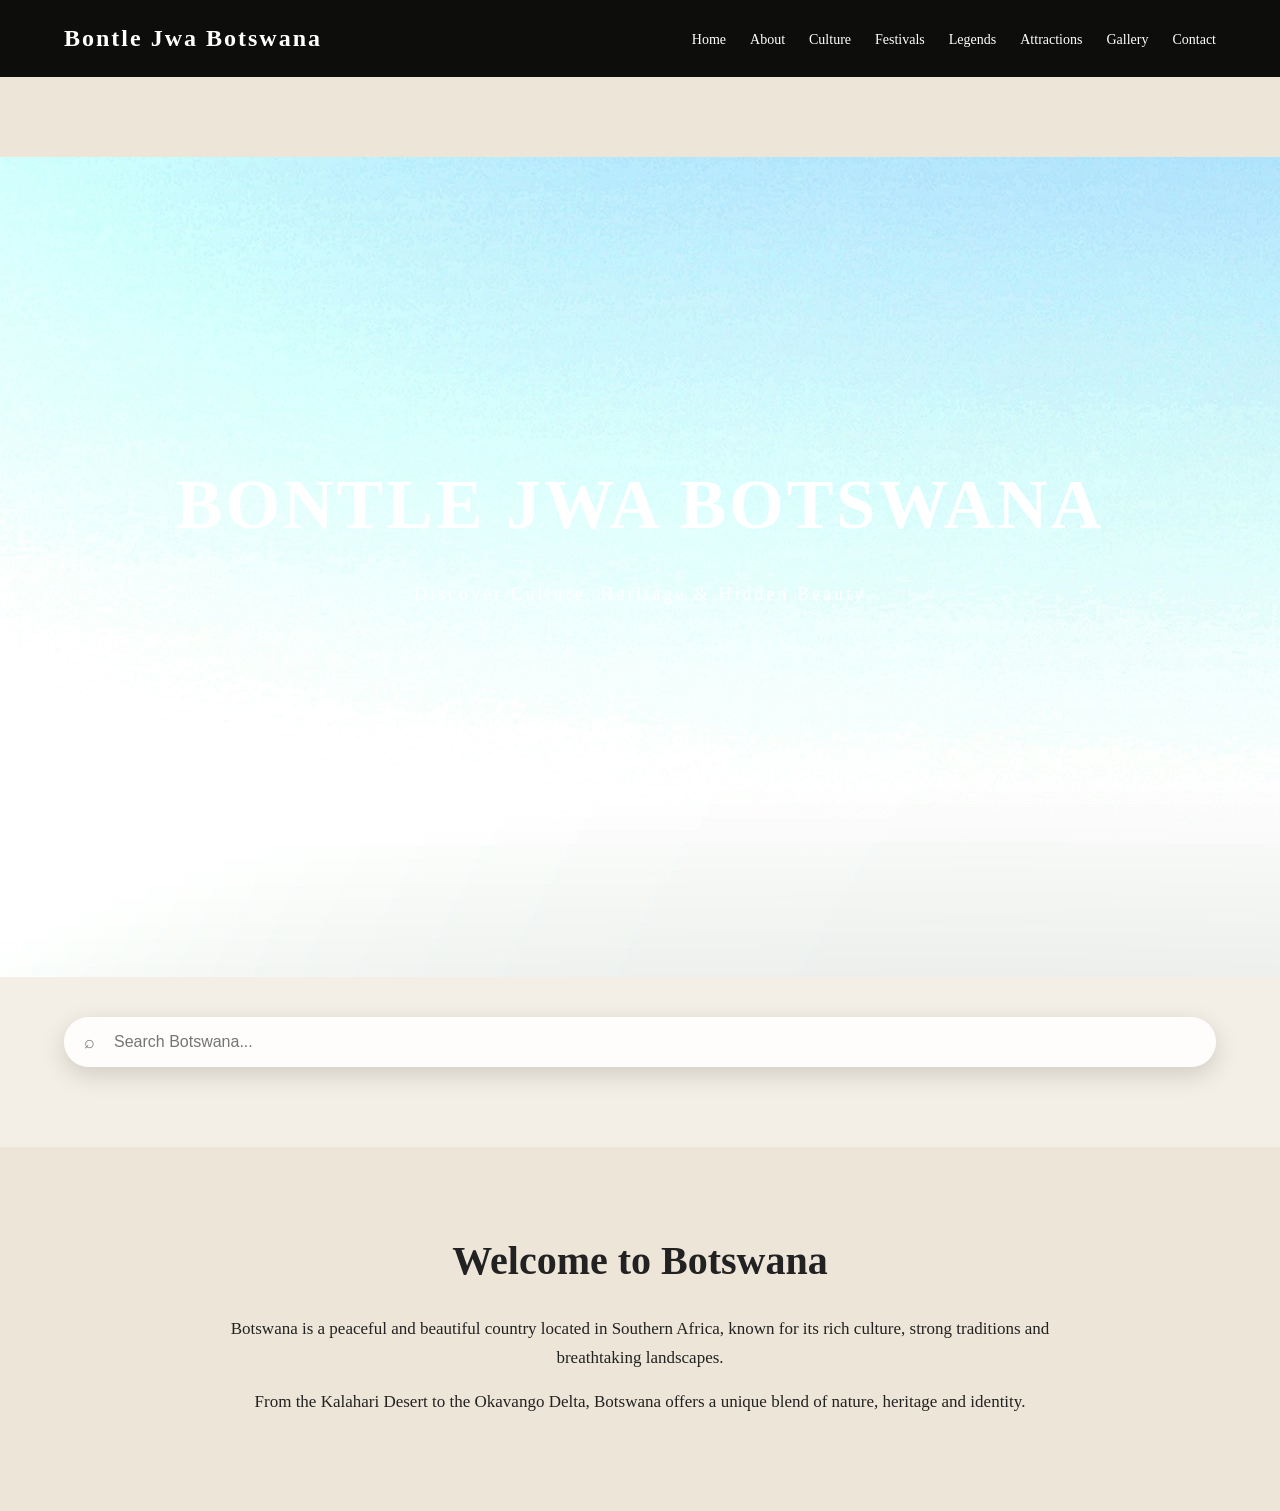
<file: index.html>
<!DOCTYPE html>
<html lang="en">
<head>
<meta charset="UTF-8">
<meta name="viewport" content="width=device-width, initial-scale=1.0">
<title>Bontle Jwa Botswana</title>
<link rel="stylesheet" href="style.css">
</head>

<body>

<!-- HEADER -->

<header>
    <div class="container">
        <h1>Bontle Jwa Botswana</h1>
       
        <nav>
            <a href="index.html">Home</a>
            <a href="about.html">About</a>
            <a href="culture.html">Culture</a>
            <a href="festivals.html">Festivals</a>
            <a href="legends.html">Legends</a>
            <a href="attractions.html">Attractions</a>
            <a href="gallery.html">Gallery</a>
            <a href="contact.html">Contact</a>
        </nav>
    </div>
</header>

<!-- HERO (FULL WIDTH — NO CONTAINER) -->

<section class="home-hero">

    <img src="images/hero.jpg" alt="Botswana Landscape">

    <div class="hero-text">
        <h2>Bontle Jwa Botswana</h2>
        <p>Discover Culture, Heritage & Hidden Beauty</p>
    </div>

</section>

<!-- SEARCH -->
<section class="search-section">
    <div class="container">

        <div class="search-box">

            <span class="search-icon">⌕</span>

            <input 
                type="text" 
                id="searchInput" 
                placeholder="Search Botswana..."
            >

        </div>

    </div>
</section>

<!-- INTRO -->

<section class="festival-intro">
    <div class="container">

        <h3>Welcome to Botswana</h3>

        <p>
            Botswana is a peaceful and beautiful country located in Southern Africa,
            known for its rich culture, strong traditions and breathtaking landscapes.
        </p>

        <p>
            From the Kalahari Desert to the Okavango Delta, Botswana offers
            a unique blend of nature, heritage and identity.
        </p>

    </div>
</section>
</file>
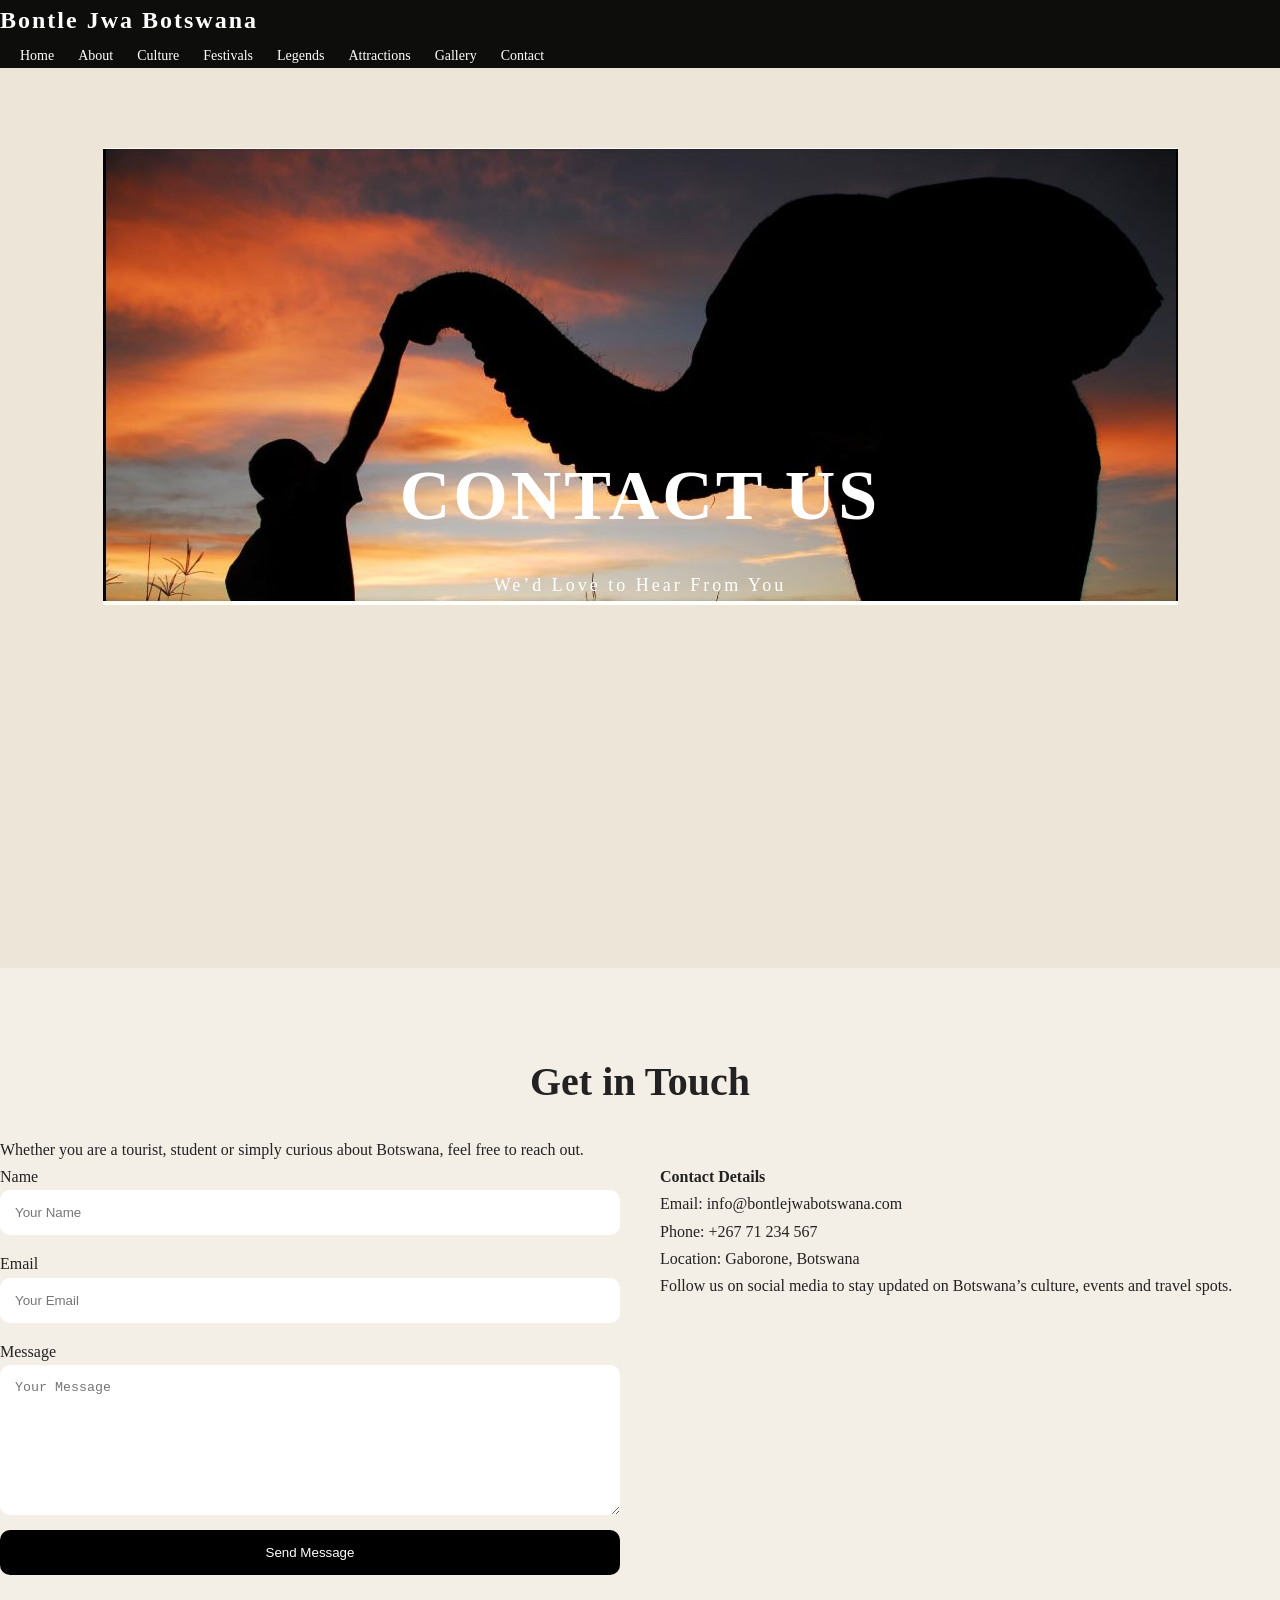
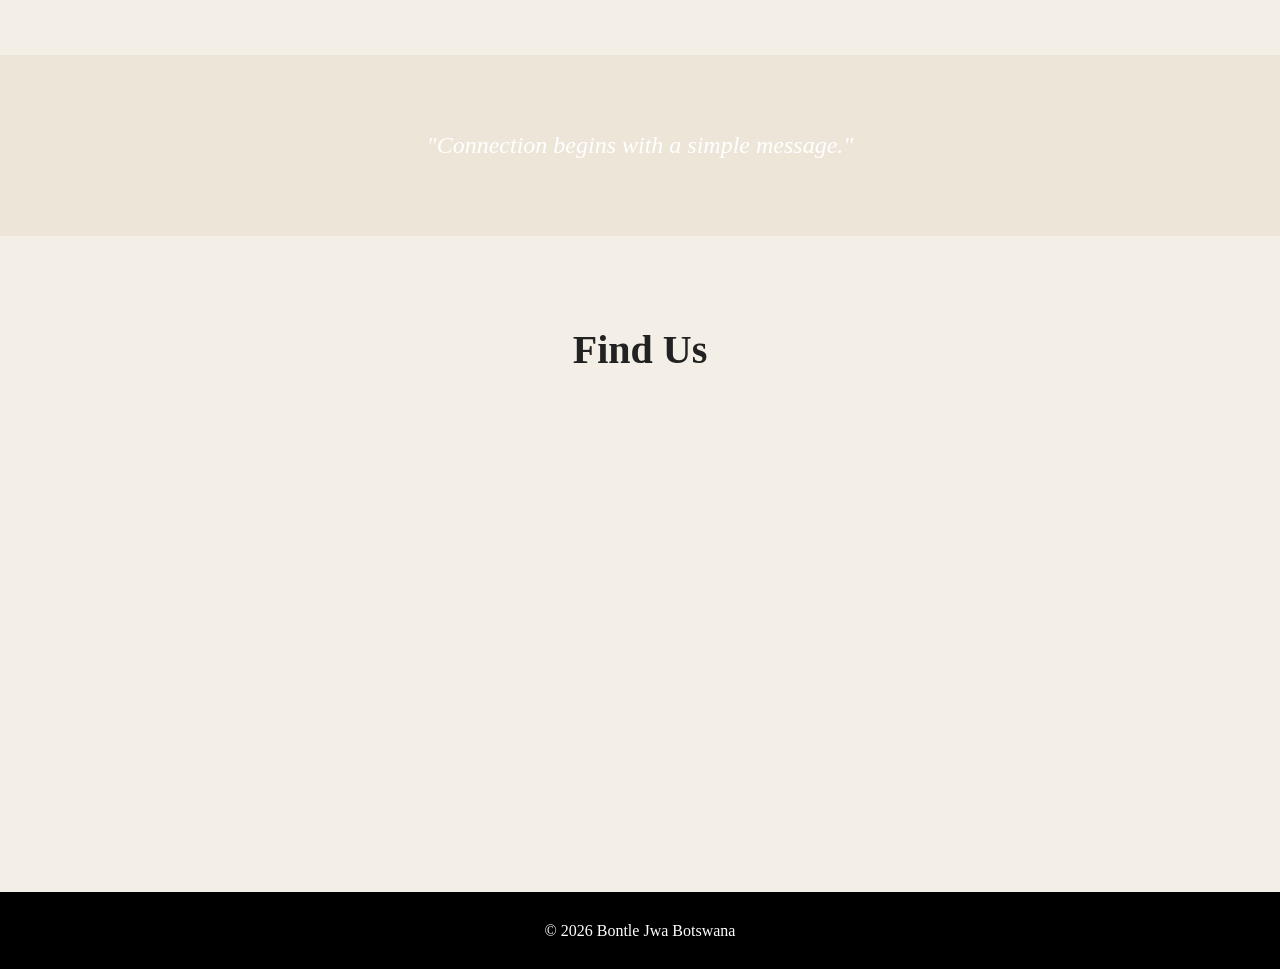
<file: contact.html>
<!DOCTYPE html>
<html lang="en">
<head>
<meta charset="UTF-8">
<meta name="viewport" content="width=device-width, initial-scale=1.0">
<title>Contact | Bontle Jwa Botswana</title>
<link rel="stylesheet" href="style.css">
</head>

<body>

<header>
    <h1>Bontle Jwa Botswana</h1>
    

    <nav>
        <a href="index.html">Home</a>
        <a href="about.html">About</a>
        <a href="culture.html">Culture</a>
        <a href="festivals.html">Festivals</a>
        <a href="legends.html">Legends</a>
        <a href="attractions.html">Attractions</a>
        <a href="gallery.html">Gallery</a>
        <a href="contact.html">Contact</a>
    </nav>
</header>

<!-- HERO -->

<section class="contact-hero">
    <img src="images/contact-hero.jpg" alt="Contact Botswana">

    <div class="hero-text">
        <h2>Contact Us</h2>
        <p>We’d Love to Hear From You</p>
    </div>
</section>

<!-- CONTACT INFO -->

<section class="contact-section">

    <h3>Get in Touch</h3>

    <p>
        Whether you are a tourist, student or simply curious about Botswana,
        feel free to reach out.
    </p>

    <div class="contact-container">

        <!-- FORM -->

        <form>

            <label>Name</label>
            <input type="text" placeholder="Your Name" required>

            <label>Email</label>
            <input type="email" placeholder="Your Email" required>

            <label>Message</label>
            <textarea placeholder="Your Message" rows="5" required></textarea>

            <button type="submit">Send Message</button>

        </form>

        <!-- INFO -->

        <div class="contact-info">

            <h4>Contact Details</h4>

            <p>Email: info@bontlejwabotswana.com</p>
            <p>Phone: +267 71 234 567</p>
            <p>Location: Gaborone, Botswana</p>

            <p>
                Follow us on social media to stay updated
                on Botswana’s culture, events and travel spots.
            </p>

        </div>

    </div>

</section>

<!-- QUOTE -->

<section class="quote-section">
    <p>"Connection begins with a simple message."</p>
</section>

<section>
    <div class="container">

        <h3>Find Us</h3>

        <iframe 
            src="https://www.google.com/maps?q=Gaborone,Botswana&output=embed"
            width="100%" 
            height="400" 
            style="border:0;">
        </iframe>

    </div>
</section>

<footer>
    <p>&copy; 2026 Bontle Jwa Botswana</p>
</footer>

</body>
</html>
</file>
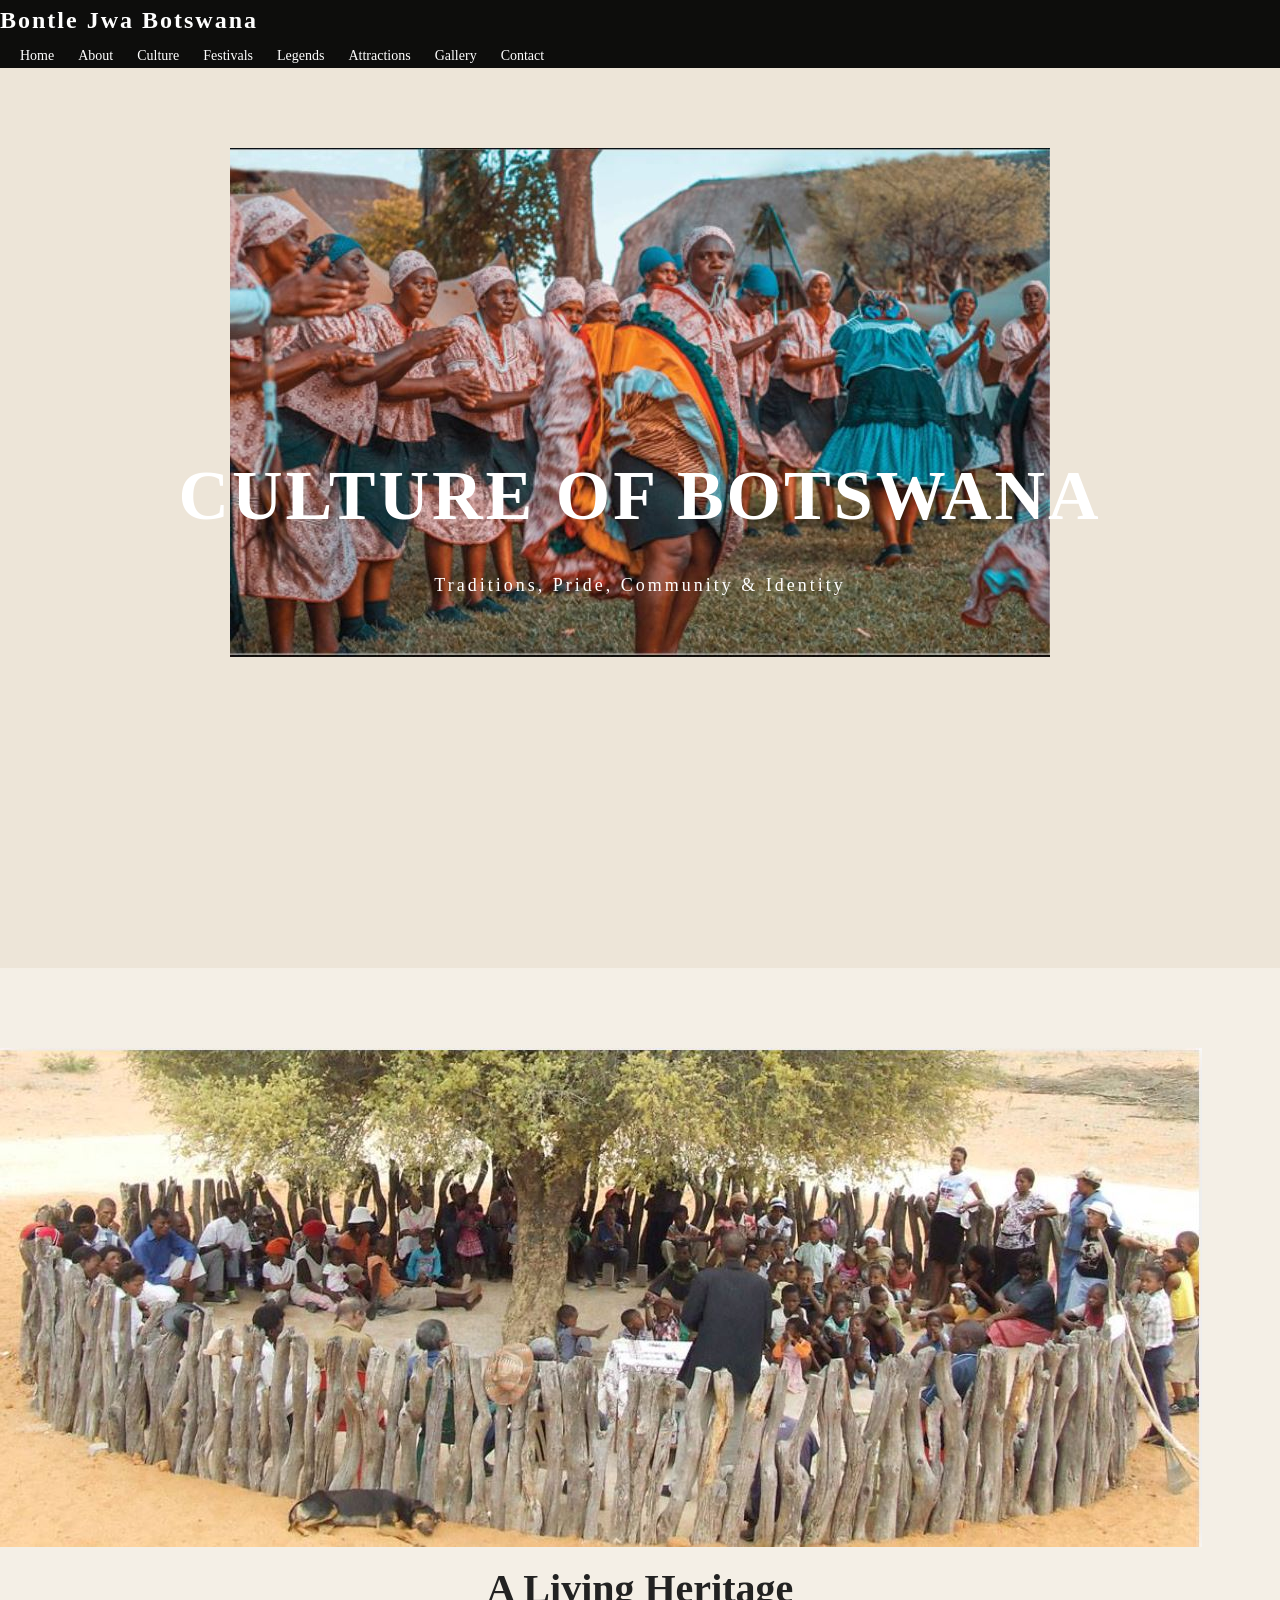
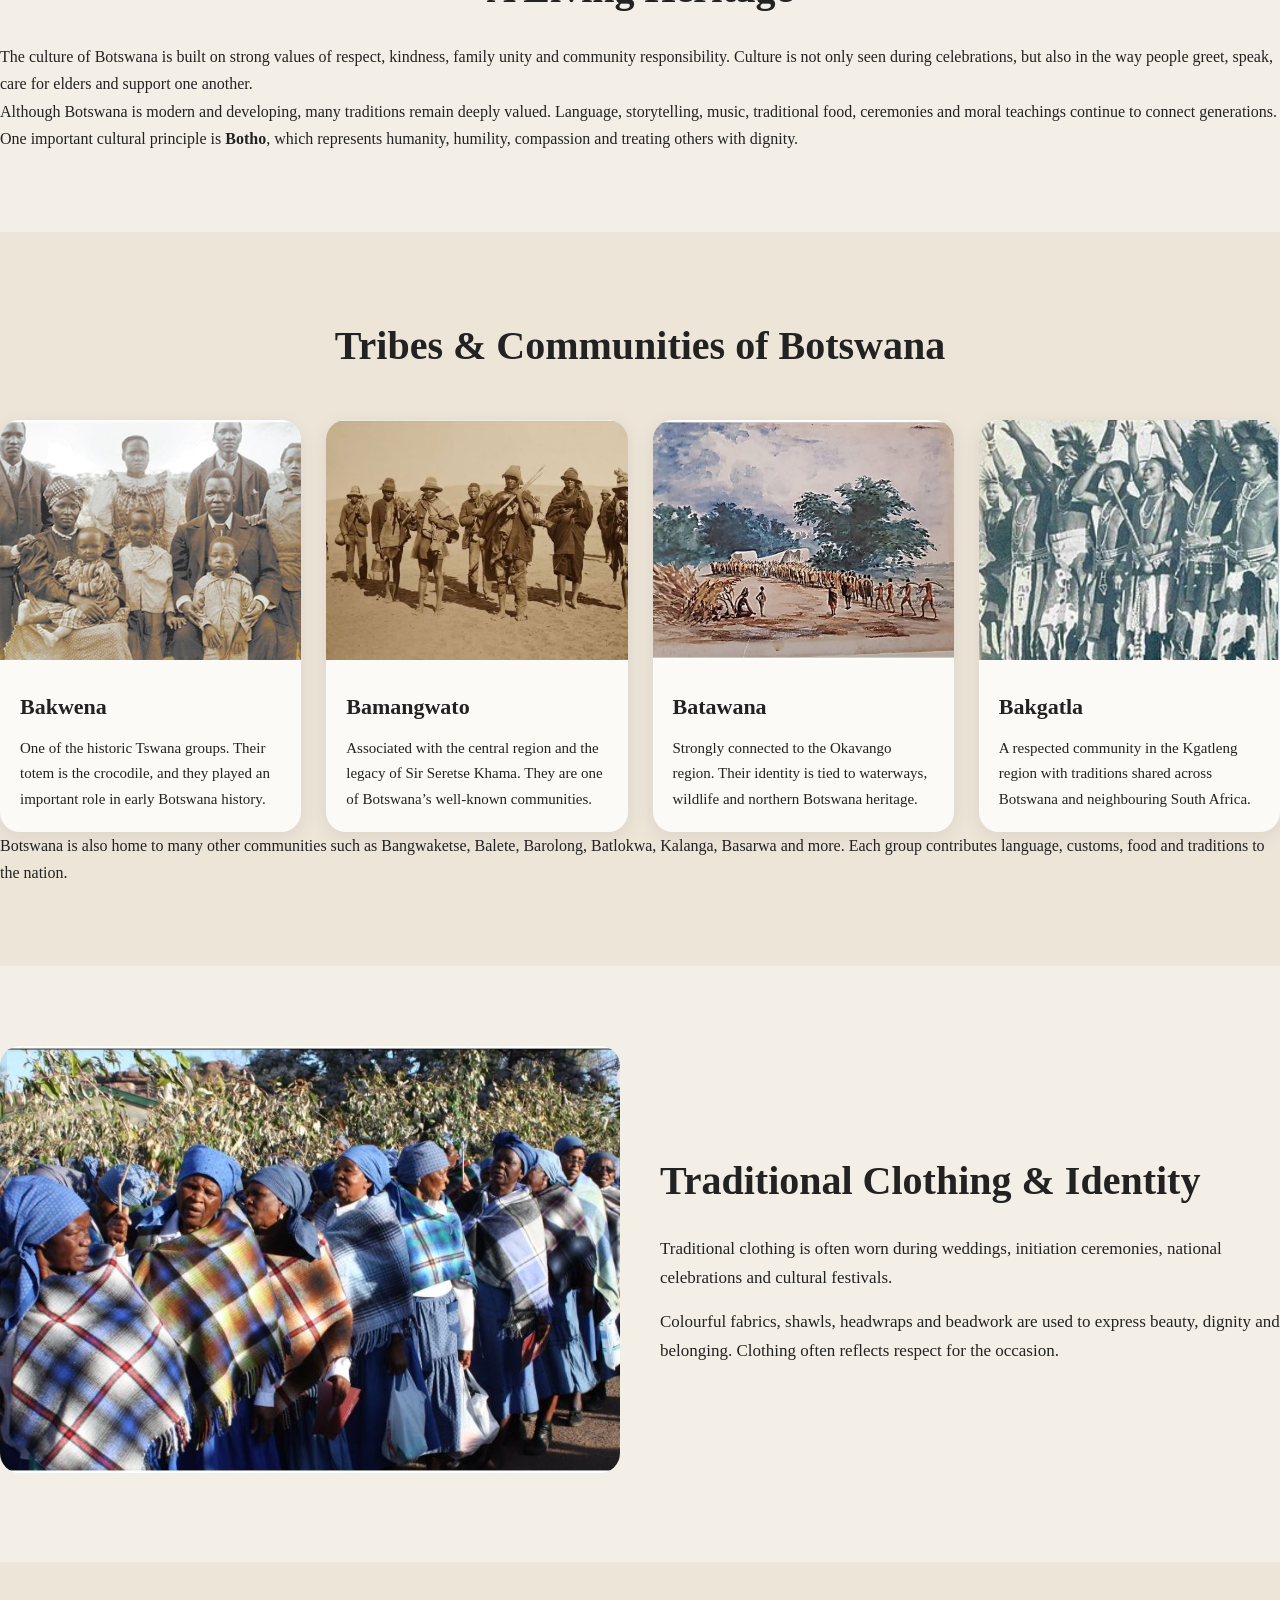
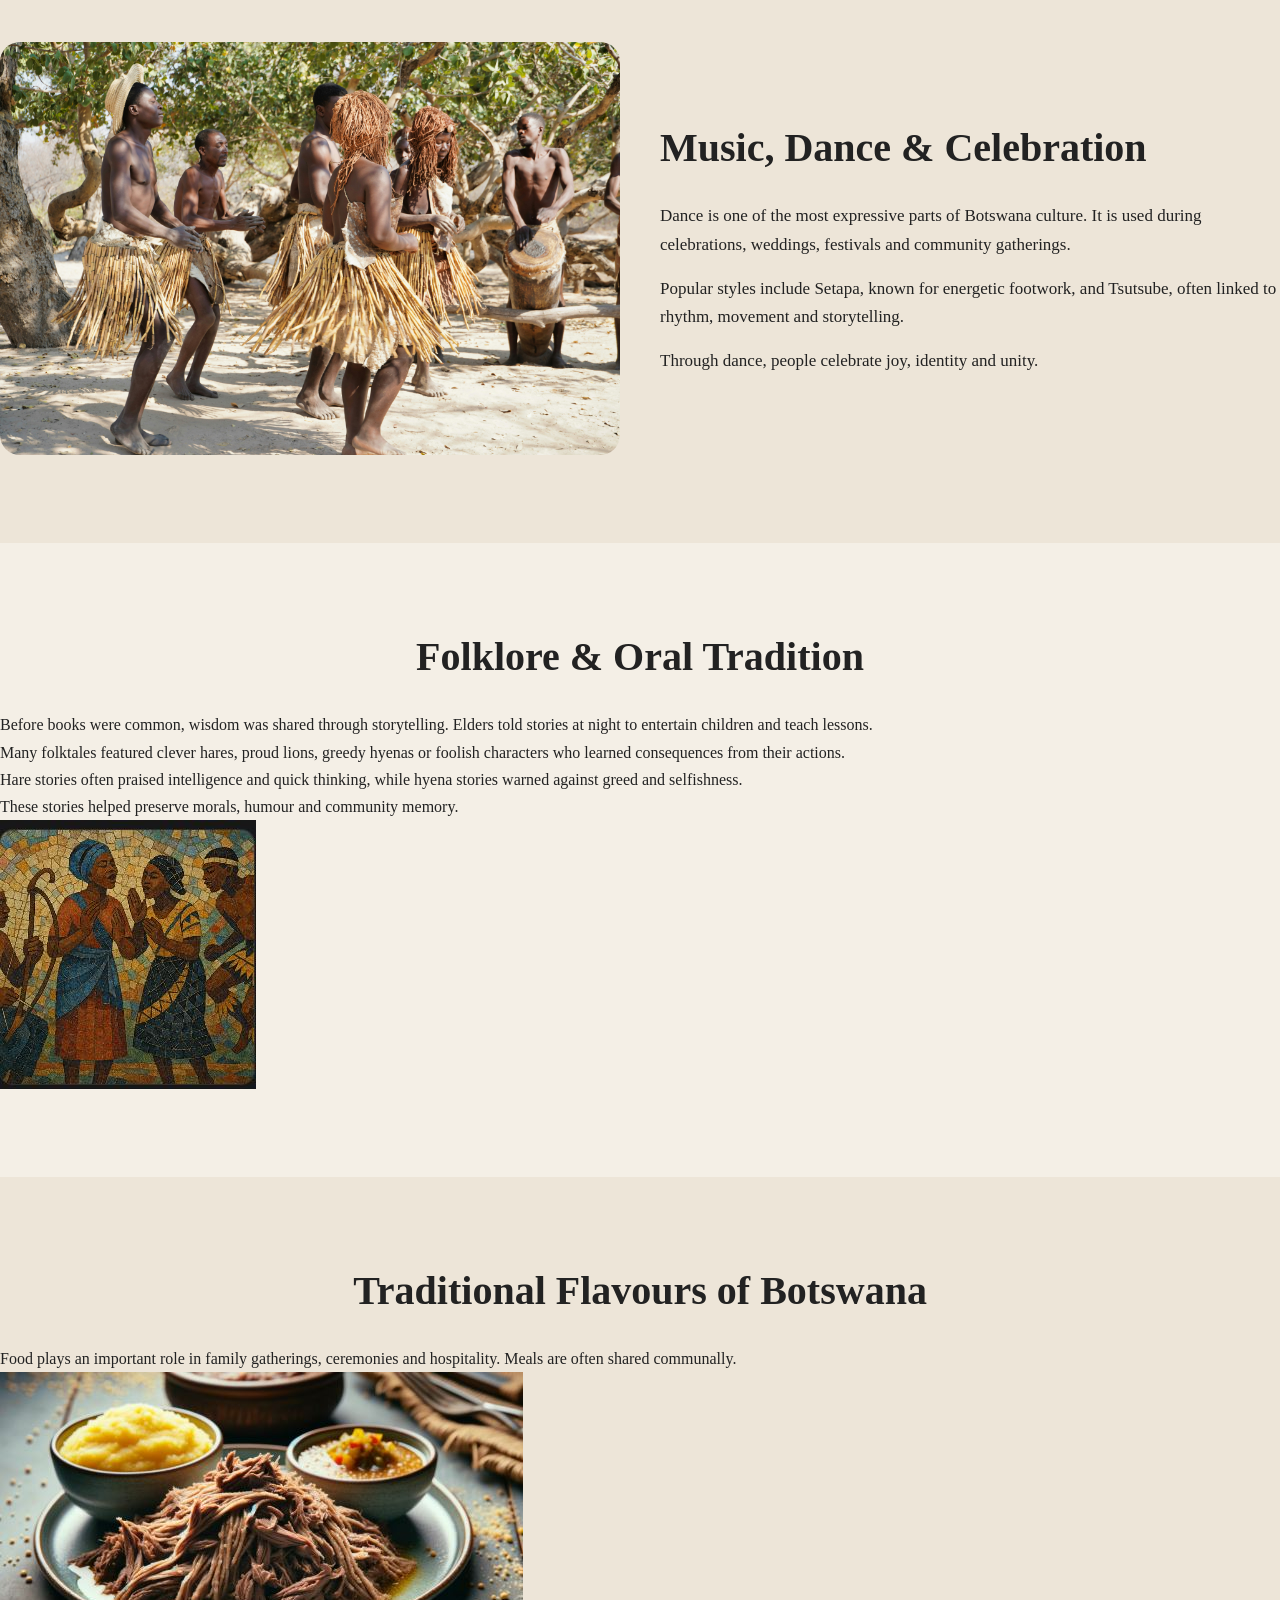
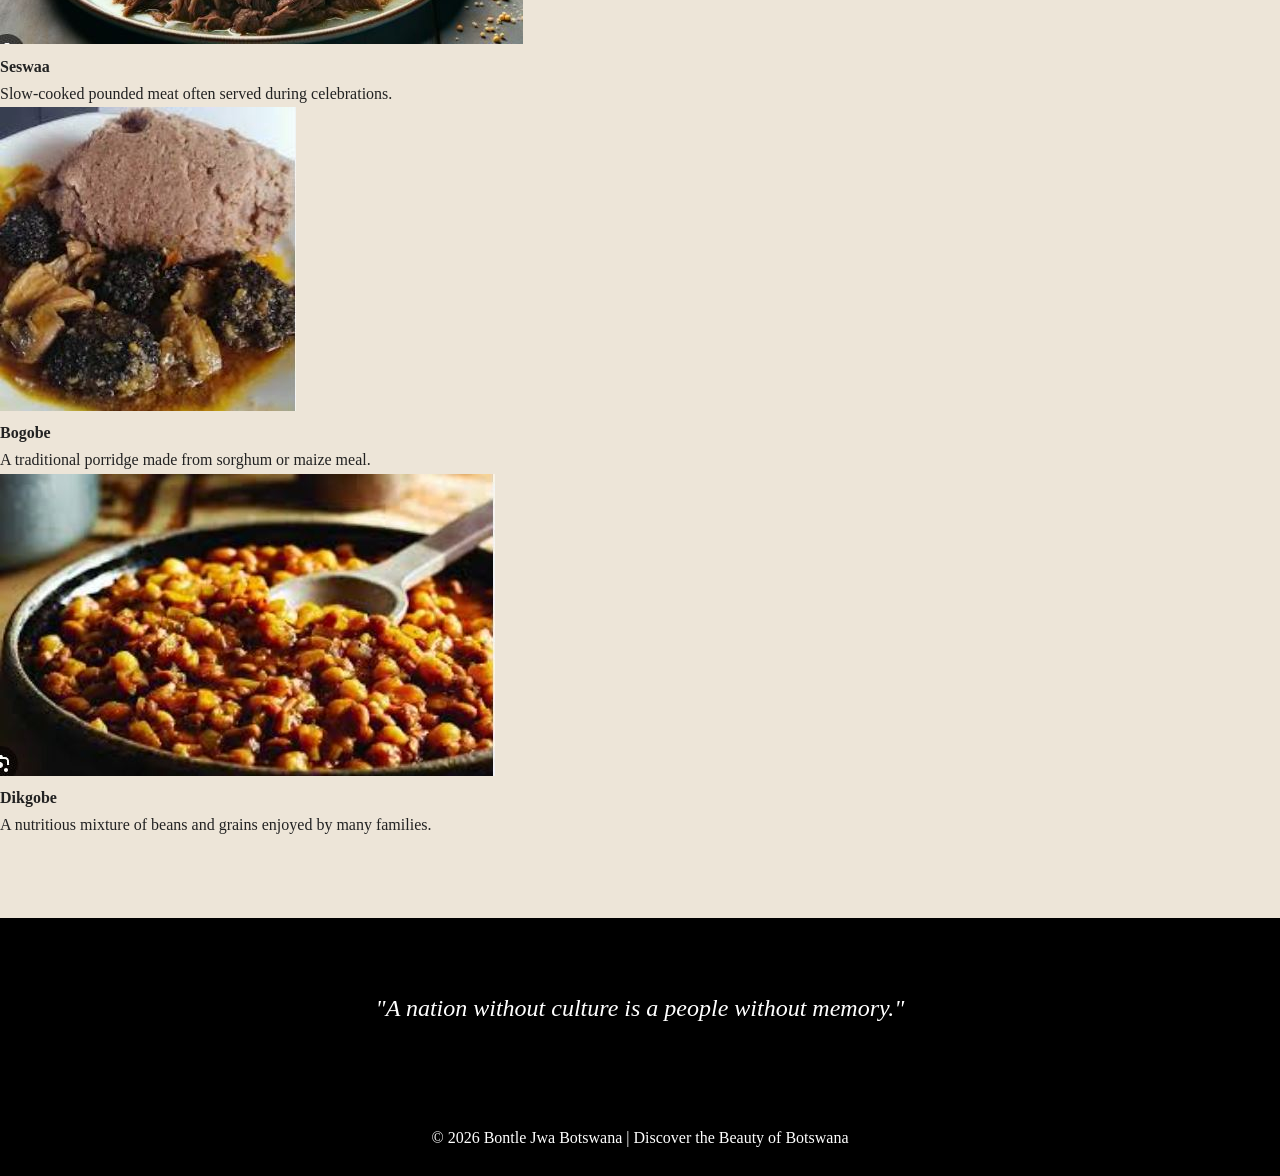
<file: culture.html>
<!DOCTYPE html>
<html lang="en">
<head>
<meta charset="UTF-8">
<meta name="viewport" content="width=device-width, initial-scale=1.0">
<title>Culture | Bontle Jwa Botswana</title>
<link rel="stylesheet" href="style.css">
</head>

<body>

<header>
    <h1>Bontle Jwa Botswana</h1>
   

    <nav>
        <a href="index.html">Home</a>
        <a href="about.html">About</a>
        <a href="culture.html">Culture</a>
        <a href="festivals.html">Festivals</a>
        <a href="legends.html">Legends</a>
        <a href="attractions.html">Attractions</a>
        <a href="gallery.html">Gallery</a>
        <a href="contact.html">Contact</a>
    </nav>
</header>

<!-- HERO SECTION -->

<section class="culture-hero">
    <img src="images/culture-hero.jpg" alt="Traditional Botswana Dance">

    <div class="hero-text">
        <h2>Culture of Botswana</h2>
        <p>Traditions, Pride, Community & Identity</p>
    </div>
</section>

<!-- INTRODUCTION -->

<section class="culture-intro">

    <div class="intro-image">
        <img src="images/kgotla.jpg" alt="Botswana Community">
    </div>

    <div class="intro-text">
        <h3>A Living Heritage</h3>

        <p>
            The culture of Botswana is built on strong values of respect,
            kindness, family unity and community responsibility. Culture is
            not only seen during celebrations, but also in the way people greet,
            speak, care for elders and support one another.
        </p>

        <p>
            Although Botswana is modern and developing, many traditions remain
            deeply valued. Language, storytelling, music, traditional food,
            ceremonies and moral teachings continue to connect generations.
        </p>

        <p>
            One important cultural principle is <strong>Botho</strong>, which
            represents humanity, humility, compassion and treating others with dignity.
        </p>
    </div>

</section>

<!-- TRIBES SECTION -->

<section class="culture-cards">

    <h3>Tribes & Communities of Botswana</h3>

    <div class="card-container">

        <div class="card">
            <img src="images/bakwena1.jpg" alt="Bakwena">
            <h4>Bakwena</h4>
            <p>
                One of the historic Tswana groups. Their totem is the crocodile,
                and they played an important role in early Botswana history.
            </p>
        </div>

        <div class="card">
            <img src="images/bamangwato.jpg" alt="Bamangwato">
            <h4>Bamangwato</h4>
            <p>
                Associated with the central region and the legacy of Sir Seretse Khama.
                They are one of Botswana’s well-known communities.
            </p>
        </div>

        <div class="card">
            <img src="images/batawana.jpg" alt="Batawana">
            <h4>Batawana</h4>
            <p>
                Strongly connected to the Okavango region. Their identity is tied
                to waterways, wildlife and northern Botswana heritage.
            </p>
        </div>

        <div class="card">
            <img src="images/bakgatla.jpg" alt="Bakgatla">
            <h4>Bakgatla</h4>
            <p>
                A respected community in the Kgatleng region with traditions
                shared across Botswana and neighbouring South Africa.
            </p>
        </div>

    </div>

    <p>
        Botswana is also home to many other communities such as Bangwaketse,
        Balete, Barolong, Batlokwa, Kalanga, Basarwa and more. Each group
        contributes language, customs, food and traditions to the nation.
    </p>

</section>

<!-- CLOTHING SECTION -->

<section class="feature-section">

    <div class="feature-image">
        <img src="images/bakwena.jpg" alt="Traditional Clothing">
    </div>

    <div class="feature-text">
        <h3>Traditional Clothing & Identity</h3>

        <p>
            Traditional clothing is often worn during weddings,
            initiation ceremonies, national celebrations and cultural festivals.
        </p>

        <p>
            Colourful fabrics, shawls, headwraps and beadwork are used to express
            beauty, dignity and belonging. Clothing often reflects respect for the occasion.
        </p>
    </div>

</section>

<!-- MUSIC -->

<section class="feature-section">

    <div class="feature-image">
        <img src="images/drums.jpg" alt="Traditional Dance">
    </div>

    <div class="feature-text">
        <h3>Music, Dance & Celebration</h3>

        <p>
            Dance is one of the most expressive parts of Botswana culture.
            It is used during celebrations, weddings, festivals and community gatherings.
        </p>

        <p>
            Popular styles include Setapa, known for energetic footwork,
            and Tsutsube, often linked to rhythm, movement and storytelling.
        </p>

        <p>
            Through dance, people celebrate joy, identity and unity.
        </p>
    </div>

</section>

<!-- FOLKLORE -->

<section class="story-section">

    <div class="story-text">
        <h3>Folklore & Oral Tradition</h3>

        <p>
            Before books were common, wisdom was shared through storytelling.
            Elders told stories at night to entertain children and teach lessons.
        </p>

        <p>
            Many folktales featured clever hares, proud lions, greedy hyenas
            or foolish characters who learned consequences from their actions.
        </p>

        <p>
            Hare stories often praised intelligence and quick thinking,
            while hyena stories warned against greed and selfishness.
        </p>

        <p>
            These stories helped preserve morals, humour and community memory.
        </p>
    </div>

    <div class="story-image">
        <img src="images/storytelling.jpg" alt="Storytelling">
    </div>

</section>

<!-- FOOD -->

<section class="food-gallery">

    <h3>Traditional Flavours of Botswana</h3>

    <p>
        Food plays an important role in family gatherings, ceremonies
        and hospitality. Meals are often shared communally.
    </p>

    <div class="food-row">

        <div>
            <img src="images/seswaa.jpg" alt="Seswaa">
            <p>
                <strong>Seswaa</strong><br>
                Slow-cooked pounded meat often served during celebrations.
            </p>
        </div>

        <div>
            <img src="images/bogobe.jpg" alt="Bogobe">
            <p>
                <strong>Bogobe</strong><br>
                A traditional porridge made from sorghum or maize meal.
            </p>
        </div>

        <div>
            <img src="images/dikgobe.jpg" alt="Dikgobe">
            <p>
                <strong>Dikgobe</strong><br>
                A nutritious mixture of beans and grains enjoyed by many families.
            </p>
        </div>

    </div>

</section>

<!-- QUOTE -->

<section class="quote-section">
    <p>"A nation without culture is a people without memory."</p>
</section>

<footer>
    <p>&copy; 2026 Bontle Jwa Botswana | Discover the Beauty of Botswana</p>
</footer>

</body>
</html>
</file>
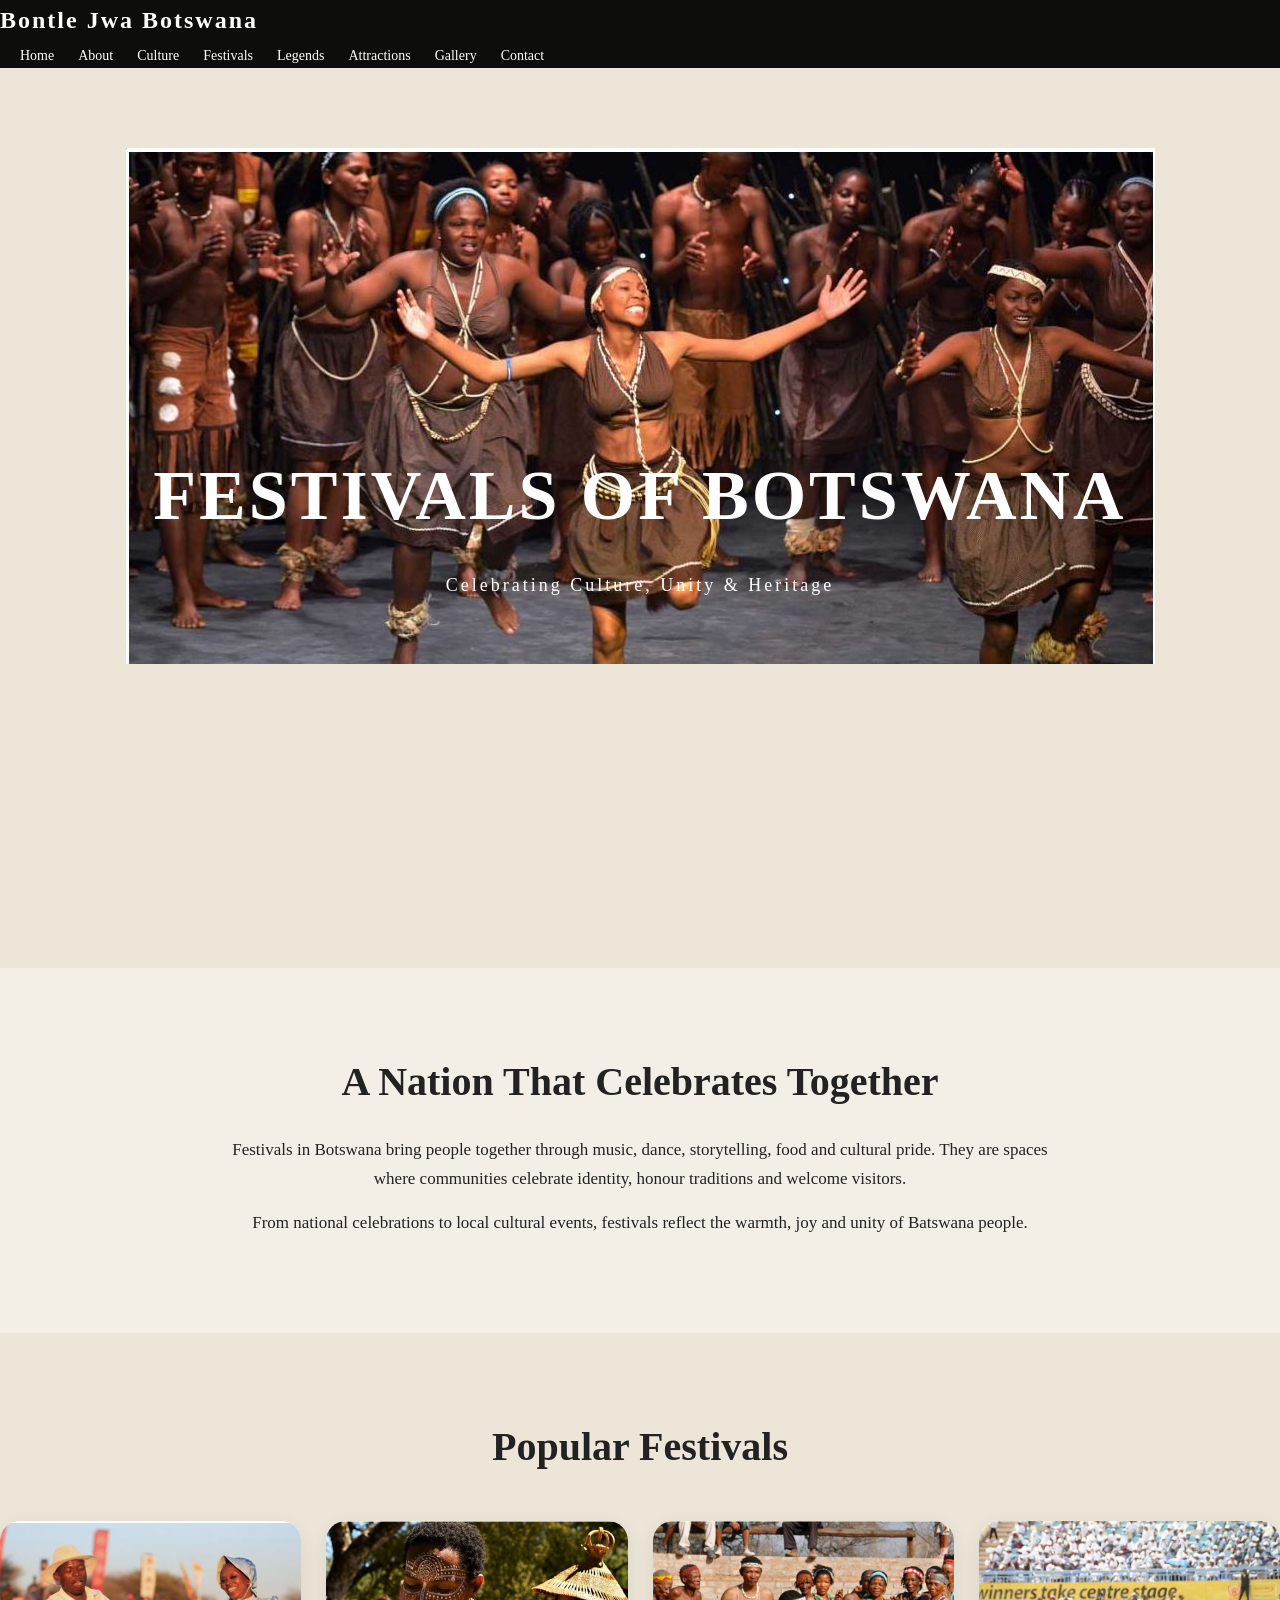
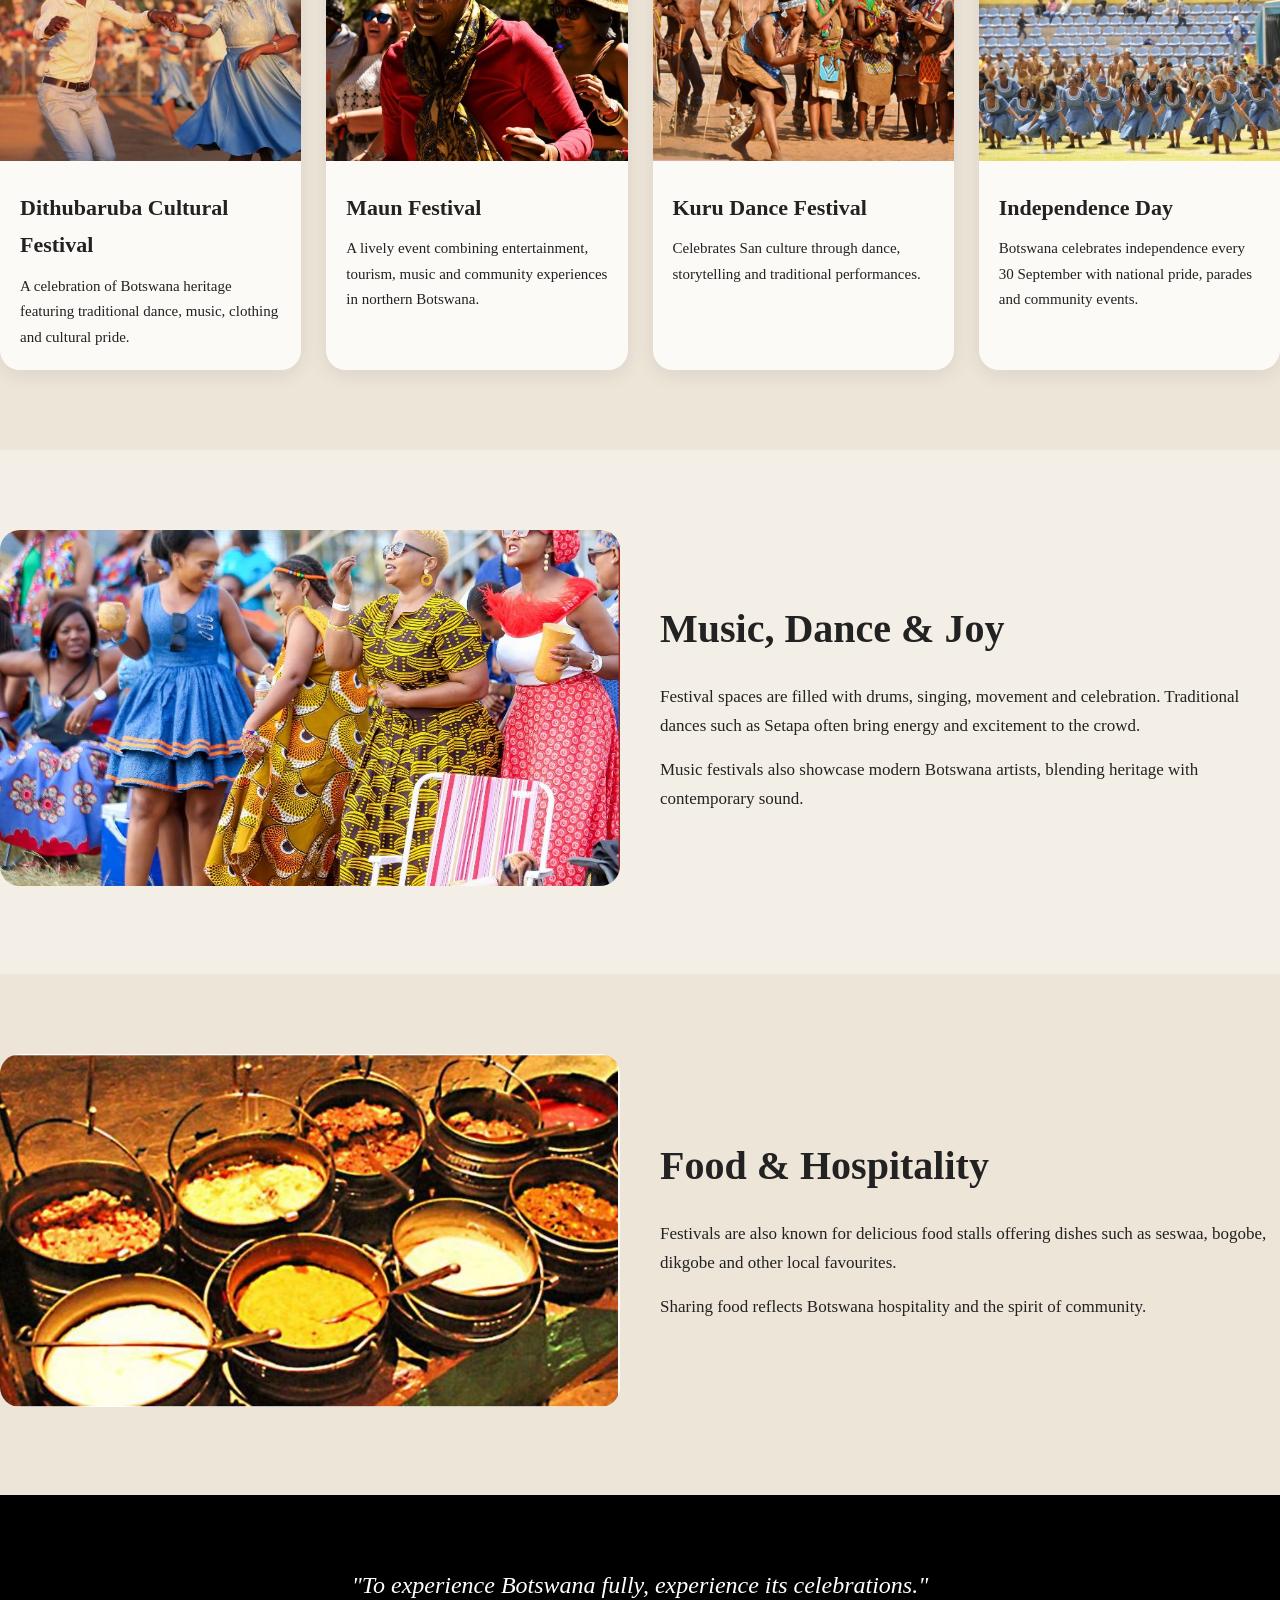
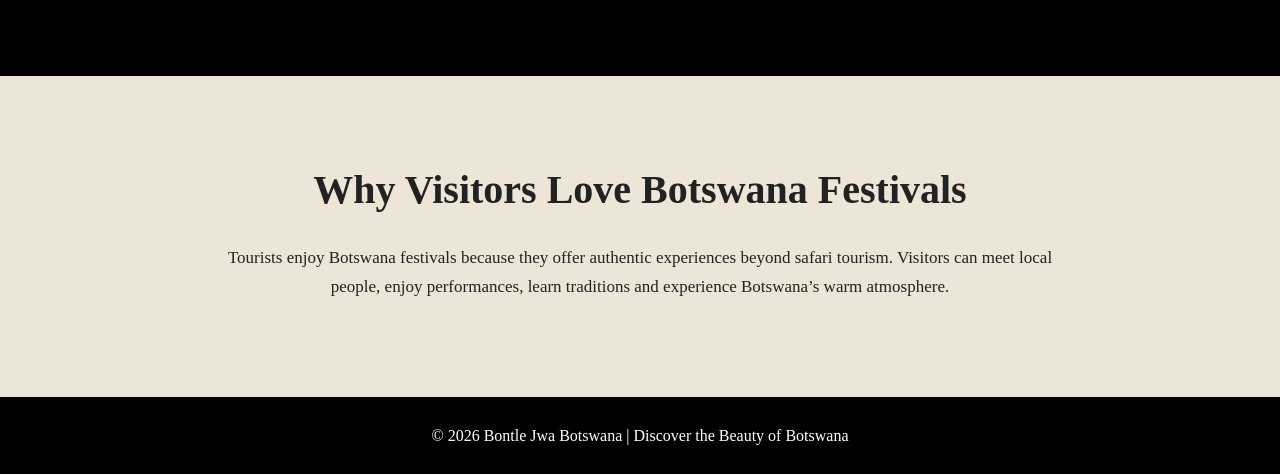
<file: festivals.html>
<!DOCTYPE html>
<html lang="en">
<head>
<meta charset="UTF-8">
<meta name="viewport" content="width=device-width, initial-scale=1.0">
<title>Festivals | Bontle Jwa Botswana</title>
<link rel="stylesheet" href="style.css">
</head>

<body>

<header>
    <h1>Bontle Jwa Botswana</h1>
   

    <nav>
        <a href="index.html">Home</a>
        <a href="about.html">About</a>
        <a href="culture.html">Culture</a>
        <a href="festivals.html">Festivals</a>
        <a href="legends.html">Legends</a>
        <a href="attractions.html">Attractions</a>
        <a href="gallery.html">Gallery</a>
        <a href="contact.html">Contact</a>
    </nav>
</header>

<!-- HERO SECTION -->

<section class="festival-hero">

    <img src="images/festival-hero.jpg" alt="Botswana Festival Celebration">

    <div class="hero-text">
        <h2>Festivals of Botswana</h2>
        <p>Celebrating Culture, Unity & Heritage</p>
    </div>

</section>

<!-- INTRO -->

<section class="festival-intro">

    <h3>A Nation That Celebrates Together</h3>

    <p>
        Festivals in Botswana bring people together through music,
        dance, storytelling, food and cultural pride.
        They are spaces where communities celebrate identity,
        honour traditions and welcome visitors.
    </p>

    <p>
        From national celebrations to local cultural events,
        festivals reflect the warmth, joy and unity of Batswana people.
    </p>

</section>

<!-- FESTIVAL CARDS -->

<section class="festival-grid">

    <h3>Popular Festivals</h3>

    <div class="card-container">

        <div class="card">
            <img src="images/dithubaruba.jpg" alt="Dithubaruba Festival">
            <h4>Dithubaruba Cultural Festival</h4>
            <p>
                A celebration of Botswana heritage featuring traditional dance,
                music, clothing and cultural pride.
            </p>
        </div>

        <div class="card">
            <img src="images/maun-festival.jpg" alt="Maun Festival">
            <h4>Maun Festival</h4>
            <p>
                A lively event combining entertainment, tourism,
                music and community experiences in northern Botswana.
            </p>
        </div>

        <div class="card">
            <img src="images/kuru-dance.jpg" alt="Kuru Dance Festival">
            <h4>Kuru Dance Festival</h4>
            <p>
                Celebrates San culture through dance,
                storytelling and traditional performances.
            </p>
        </div>

        <div class="card">
            <img src="images/independence-day.jpg" alt="Independence Day">
            <h4>Independence Day</h4>
            <p>
                Botswana celebrates independence every 30 September
                with national pride, parades and community events.
            </p>
        </div>

    </div>

</section>

<!-- MUSIC SECTION -->

<section class="feature-section">

    <div class="feature-image">
        <img src="images/music-festival.jpg" alt="Music Festival">
    </div>

    <div class="feature-text">

        <h3>Music, Dance & Joy</h3>

        <p>
            Festival spaces are filled with drums, singing,
            movement and celebration. Traditional dances such as
            Setapa often bring energy and excitement to the crowd.
        </p>

        <p>
            Music festivals also showcase modern Botswana artists,
            blending heritage with contemporary sound.
        </p>

    </div>

</section>

<!-- FOOD SECTION -->

<section class="feature-section">

    <div class="feature-image">
        <img src="images/festival-food.jpg" alt="Festival Food">
    </div>

    <div class="feature-text">

        <h3>Food & Hospitality</h3>

        <p>
            Festivals are also known for delicious food stalls
            offering dishes such as seswaa, bogobe,
            dikgobe and other local favourites.
        </p>

        <p>
            Sharing food reflects Botswana hospitality and
            the spirit of community.
        </p>

    </div>

</section>

<!-- VISITOR EXPERIENCE -->

<section class="quote-section">
    <p>"To experience Botswana fully, experience its celebrations."</p>
</section>

<!-- TOURIST SECTION -->

<section class="festival-intro">

    <h3>Why Visitors Love Botswana Festivals</h3>

    <p>
        Tourists enjoy Botswana festivals because they offer
        authentic experiences beyond safari tourism.
        Visitors can meet local people, enjoy performances,
        learn traditions and experience Botswana’s warm atmosphere.
    </p>

</section>

<footer>
    <p>&copy; 2026 Bontle Jwa Botswana | Discover the Beauty of Botswana</p>
</footer>

</body>
</html>
</file>
<file: style.css>
/* =========================
   RESET + GLOBAL
========================= */

*{
    margin: 0;
    padding: 0;
    box-sizing: border-box;
}

html{
    scroll-behavior: smooth;
}

body{
    font-family: Georgia, "Times New Roman", serif;
    background: #f4efe6;
    color: #222;
    line-height: 1.7;
}

/* =========================
   CONTAINER
========================= */

.container{
    width: 90%;
    max-width: 1200px;
    margin: auto;
}

/* =========================
   HEADER
========================= */

header{
    background: rgba(0,0,0,0.95);
    position: sticky;
    top: 0;
    z-index: 1000;
    backdrop-filter: blur(10px);
}

header .container{
    display: flex;
    justify-content: space-between;
    align-items: center;
    padding: 18px 0;
}

header h1{
    color: white;
    font-size: 24px;
    letter-spacing: 2px;
}

nav a{
    color: white;
    text-decoration: none;
    margin-left: 20px;
    font-size: 14px;
    transition: 0.3s;
}

nav a:hover{
    color: #d4af37;
}

/* =========================
   HERO SECTIONS
========================= */

.hero-text{
    position: absolute;

    top: 50%;
    left: 50%;

    transform: translate(-50%, -50%);

    text-align: center;
    color: white;

    z-index: 5;

    width: 100%;
}

.home-hero,
.about-hero,
.culture-hero,
.festival-hero,
.legend-hero,
.attractions-hero,
.gallery-hero,
.contact-hero{
    height: 100vh;
    position: relative;

    text-align: center;

    overflow: hidden;

    background-size: cover;
    background-position: center;
    background-repeat: no-repeat;
}

/* HERO IMAGES */

.home-hero{
    background-image:
    linear-gradient(rgba(0,0,0,0.45), rgba(0,0,0,0.45)),
    url('images/hero.jpg');
}

.about-hero{
    background-image:
    linear-gradient(rgba(0,0,0,0.45), rgba(0,0,0,0.45)),
    url('images/about-banner.jpg');
}

.culture-hero{
    background-image:
    linear-gradient(rgba(0,0,0,0.45), rgba(0,0,0,0.45)),
    url('images/culture-banner.jpg');
}

.festival-hero{
    background-image:
    linear-gradient(rgba(0,0,0,0.45), rgba(0,0,0,0.45)),
    url('images/festival-banner.jpg');
}

.legend-hero{
    background-image:
    linear-gradient(rgba(0,0,0,0.45), rgba(0,0,0,0.45)),
    url('images/legend-banner.jpg');
}

.attractions-hero{
    background-image:
    linear-gradient(rgba(0,0,0,0.45), rgba(0,0,0,0.45)),
    url('images/attractions-banner.jpg');
}

.gallery-hero{
    background-image:
    linear-gradient(rgba(0,0,0,0.45), rgba(0,0,0,0.45)),
    url('images/gallery-banner.jpg');
}

.contact-hero{
    background-image:
    linear-gradient(rgba(0,0,0,0.45), rgba(0,0,0,0.45)),
    url('images/contact-banner.jpg');
}

/* =========================
   HERO TEXT
========================= */

.hero-text{
    color: white;
    z-index: 2;
    padding: 20px;
}

.hero-text h2{
    font-size: 70px;
    letter-spacing: 3px;
    margin-bottom: 15px;
    text-transform: uppercase;
}

.hero-text p{
    font-size: 18px;
    letter-spacing: 3px;
}

/* =========================
   SEARCH BAR
========================= */

.search-section{
    margin-top: -40px;
    position: relative;
    z-index: 10;
}

.search-box{
    position: relative;
}

.search-icon{
    position: absolute;
    left: 20px;
    top: 50%;
    transform: translateY(-50%);
    color: #777;
    font-size: 18px;
}

#searchInput{
    width: 100%;
    padding: 16px 20px 16px 50px;
    border: none;
    border-radius: 40px;
    font-size: 16px;
    outline: none;

    background: rgba(255,255,255,0.9);

    box-shadow: 0 8px 25px rgba(0,0,0,0.15);
}

/* =========================
   SECTIONS
========================= */

section{
    padding: 80px 0;
}

section:nth-child(even){
    background: #ede5d8;
}

h3{
    font-size: 40px;
    margin-bottom: 20px;
    text-align: center;
}

/* =========================
   INTRO TEXT
========================= */

.festival-intro{
    text-align: center;
}

.festival-intro p{
    max-width: 850px;
    margin: auto;
    margin-bottom: 15px;
    font-size: 17px;
}

/* =========================
   CARDS
========================= */

.card-container{
    display: grid;
    grid-template-columns: repeat(auto-fit, minmax(250px, 1fr));
    gap: 25px;
    margin-top: 40px;
}

.card{
    background: rgba(255,255,255,0.8);

    border-radius: 20px;
    overflow: hidden;

    transition: 0.4s;

    backdrop-filter: blur(10px);

    box-shadow: 0 5px 20px rgba(0,0,0,0.08);
}

.card:hover{
    transform: translateY(-10px);
}

.card img{
    width: 100%;
    height: 240px;
    object-fit: cover;
}

.card h4{
    margin: 20px 20px 10px;
    font-size: 22px;
}

.card p{
    margin: 0 20px 20px;
    font-size: 15px;
}

/* =========================
   FEATURE SECTION
========================= */

.feature-section{
    display: flex;
    align-items: center;
    gap: 40px;
    flex-wrap: wrap;
}

.feature-image{
    flex: 1;
}

.feature-image img{
    width: 100%;
    border-radius: 20px;
    object-fit: cover;
}

.feature-text{
    flex: 1;
}

.feature-text h3{
    text-align: left;
}

.feature-text p{
    margin-bottom: 15px;
    font-size: 17px;
}

/* =========================
   GALLERY
========================= */

.gallery-container{
    display: grid;
    grid-template-columns: repeat(auto-fit, minmax(250px, 1fr));
    gap: 20px;
}

.gallery-container img{
    width: 100%;
    height: 250px;
    object-fit: cover;
    border-radius: 15px;
    transition: 0.4s;
}

.gallery-container img:hover{
    transform: scale(1.03);
}

/* =========================
   CONTACT
========================= */

.contact-container{
    display: flex;
    flex-wrap: wrap;
    gap: 40px;
}

form{
    flex: 1;
    display: flex;
    flex-direction: column;
}

form input,
form textarea{
    padding: 15px;
    margin-bottom: 15px;

    border: none;
    border-radius: 10px;

    background: white;
}

form textarea{
    min-height: 150px;
}

form button{
    padding: 15px;
    border: none;
    border-radius: 10px;

    background: black;
    color: white;

    cursor: pointer;
    transition: 0.3s;
}

form button:hover{
    background: #d4af37;
    color: black;
}

.contact-info{
    flex: 1;
}

/* =========================
   MAP
========================= */

iframe{
    width: 100%;
    height: 400px;
    border: none;
    border-radius: 20px;
}

/* =========================
   QUOTE SECTION
========================= */

.quote-section{
    background: black;
    color: white;
    text-align: center;
    padding: 70px 20px;
}

.quote-section p{
    font-size: 24px;
    font-style: italic;
}

/* =========================
   FOOTER
========================= */

footer{
    background: #000;
    color: white;
    text-align: center;
    padding: 25px;
}

/* =========================
   ANIMATIONS
========================= */

section{
    animation: fadeIn 1s ease;
}

@keyframes fadeIn{
    from{
        opacity: 0;
        transform: translateY(20px);
    }

    to{
        opacity: 1;
        transform: translateY(0);
    }
}

/* =========================
   RESPONSIVE DESIGN
========================= */

@media(max-width: 768px){

    header .container{
        flex-direction: column;
        text-align: center;
    }

    nav{
        margin-top: 15px;
    }

    nav a{
        display: inline-block;
        margin: 8px;
    }

    .hero-text h2{
        font-size: 40px;
    }

    .hero-text p{
        font-size: 16px;
    }

    .feature-section{
        flex-direction: column;
    }

    h3{
        font-size: 30px;
    }
}
</file>
